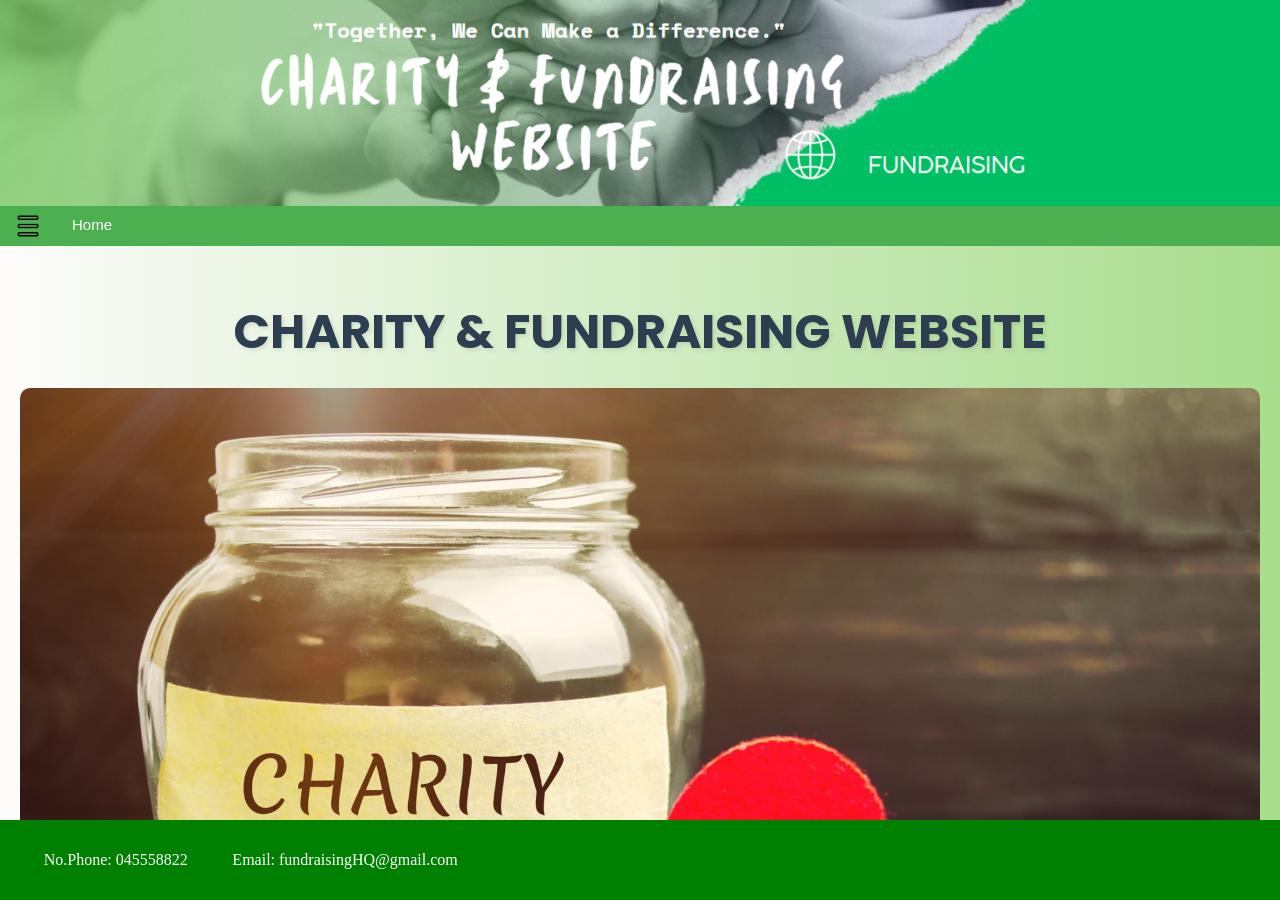
<file: index.html>
<!DOCTYPE html>
<html lang="en">
<head>
  <meta charset="UTF-8">
  <title>Index</title>
  <link rel="stylesheet" href="https://www.w3schools.com/w3css/4/w3.css">
  <style>
   
   html, body {
  height: 100%;
  margin: 0;
  padding: 0;
  display: flex;
  flex-direction: column;
}

body {
  font-family: Arial, sans-serif;
}

.header1 {
  padding: 0;
  margin: 0;
}

.header1 img {
  width: 100%; 
  display: block;
  margin: 0;   
  padding: 0;   
}

.w3-bar {
  flex-shrink: 0;
}

.main-content {
  flex: 1;
  display: flex;
  flex-direction: column;
}

#contentFrame {
  flex: 1;
  width: 100%;
  border: none;
}

#footerFrame {
  width: 100%;
  height: 80px ;
  border: none;
  flex-shrink: 0;
}

    .w3-bar {
      flex-shrink: 0;
    }

    .menu-icon {
      width: 24px;
      vertical-align: middle;
    }

    .w3-btn.section {
      margin-right: 10px;
    }

    
  </style>
</head>
<body>
  <!-- Header -->
  <div class="header1 w3-container">
    <img src="bannerFund.png" alt="Banner">
  </div>

  <!-- Navigation bar -->
  <div class="w3-bar w3-green">
    <a href="home.html" target="contentFrame" class="w3-btn w3-round section">Home</a>

    <div class="w3-dropdown-hover">
      <button class="w3-button">
        <img src="menu.png" class="menu-icon" alt="Menu Icon">
      </button>
      <div class="w3-dropdown-content w3-bar-block w3-card-4">
        <a href="AboutUs.html" target="contentFrame" class="w3-bar-item w3-button">About Us</a>
        <a href="campaign.html" target="contentFrame" class="w3-bar-item w3-button">Campaign</a>
        <a href="cover.html" target="contentFrame" class="w3-bar-item w3-button">Get Info</a>
        <a href="contactUs.html" target="contentFrame" class="w3-bar-item w3-button">Contact Us</a>
      </div>
    </div>
  </div>

  <!-- Content area that fills remaining space -->
  <div class="main-content">
    <iframe id="contentFrame" name="contentFrame" src="home.html" title="Content Area"></iframe>
  </div>

  <!-- Footer iframe always at bottom -->
  <iframe src="footer.html" name="footer" id="footerFrame"></iframe>
</body>
</html>
</file>
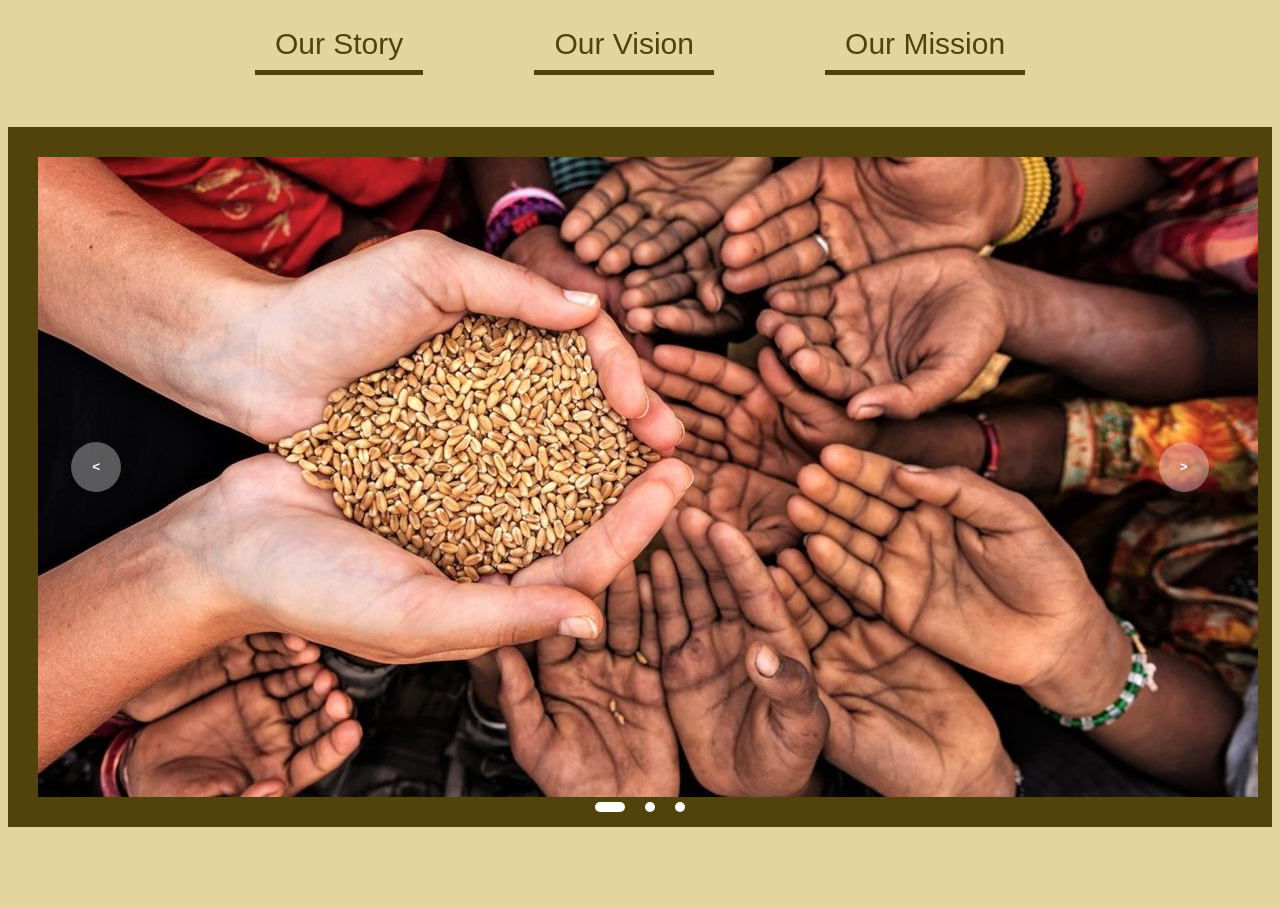
<file: AboutUs.html>
<!DOCTYPE html>
<html>
    <head>
        <title>Charity Webiste</title> <!--Title of Website-->
    </head>
    <style>
        * {box-sizing: border-box;}
body {font-family: Verdana, sans-serif;}
.mySlides {display: none;}
img {vertical-align: middle;}

.slideshow-container {
    width: 100%;
    display: flex;
    justify-content: center; /* Centers horizontally */
}

        /* change font size and color*/
.font a{
    font-size: 30px;
    color: #52420c;
    text-decoration: none; 
}
/* create border and change size */
img {
    border: 30px solid #52420c;
    width: 50%;
    display: block;
    margin-left: auto;
    margin-right: auto;
}
/* change font size */
h1 {
    font-size: 70px;
}
/* change font size */
.font-size {
    font-size: 30px;
}

/* make text bold */
p {
    font-weight: 600;
}

.menu {
    text-align: center;
    padding: 10px;
    font-size: 40px;
    font-family: Arial;
    color: #52420c;
  }

  .menu a {
    margin: 0 50px;
    padding: 10px 20px;
    text-decoration: none;
    border-bottom: 5px solid;
    color: #52420c;
  }

  .menu a:hover {
    background-color: whitesmoke;
    box-shadow: 0 15px 20px 0 rgba(0,0,0,0.24),0 17px 50px 0 rgba(0,0,0,0.19);
  }

  .slider{
    width: 1300px;
    max-width: 100%;
    height: 700px;
    position: relative;
    overflow: hidden;
}
.slider .list{
    position: absolute;
    width: max-content;
    height: 100%;
    left: 0;
    top: 0;
    display: flex;
    transition: 1s;
}
.slider .list img{
    width: 1300px;
    max-width: 100vw;
    height: 100%;
    object-fit: cover;
}
.slider .buttons{
    position: absolute;
    top: 45%;
    left: 5%;
    width: 90%;
    display: flex;
    justify-content: space-between;
}
.slider .buttons button{
    width: 50px;
    height: 50px;
    border-radius: 50%;
    background-color: #fff5;
    color: #fff;
    border: none;
    font-family: monospace;
    font-weight: bold;
}
.slider .dots{
    position: absolute;
    bottom: 5px;
    left: 0;
    color: #fff;
    width: 100%;
    margin: 0;
    padding: 0;
    display: flex;
    justify-content: center;
}
.slider .dots li{
    list-style: none;
    width: 10px;
    height: 10px;
    background-color: #fff;
    margin: 10px;
    border-radius: 20px;
    transition: 0.5s;
}
.slider .dots li.active{
    width: 30px;
}
@media only screen and (max-width: 300px){
    .slider{
        height: 400px;
    }
}

/* Fading animation */
.fade {
  animation-name: fade;
  animation-duration: 1.5s;
}

@keyframes fade {
  from {opacity: .4} 
  to {opacity: 1}
}


    </style>
    <body bgcolor="#e4d59f"><!--Change bgcolor-->
        
        <!--To create top navigation using style css-->
        <div class="menu">
            <a href="OurStory.html" style="font-size: 30px;">Our Story</a></th></button>
            <a href="OurVision.html" style="font-size: 30px;">Our Vision</a></th></button>
            <a href="Goals.html" style="font-size: 30px;">Our Mission</a></th></button> 
        </div>
        <br><br><br><!--Break Line-->
        <!--Insert images-->
        <div class="slideshow-container">
            <div class="slider">
            <div class="list">
                <div class="item fade">
                    <img src="charity1.jpeg" alt="">
                </div>
                <div class="item fade">
                    <img src="donate1.png" alt="">
                </div>
                <div class="item fade">
                    <img src="volunteer.jpg" alt="">
                </div>
            </div>
            <div class="buttons">
                <button id="prev"><</button>
                <button id="next">></button>
            </div>
            <ul class="dots">
                <li class="active"></li>
                <li></li>
                <li></li>
            </ul>
        </div></div>
        
    
        <br><br><br><br>

        <script src="SlideShow.js"></script>

    </body>

</html>
</file>
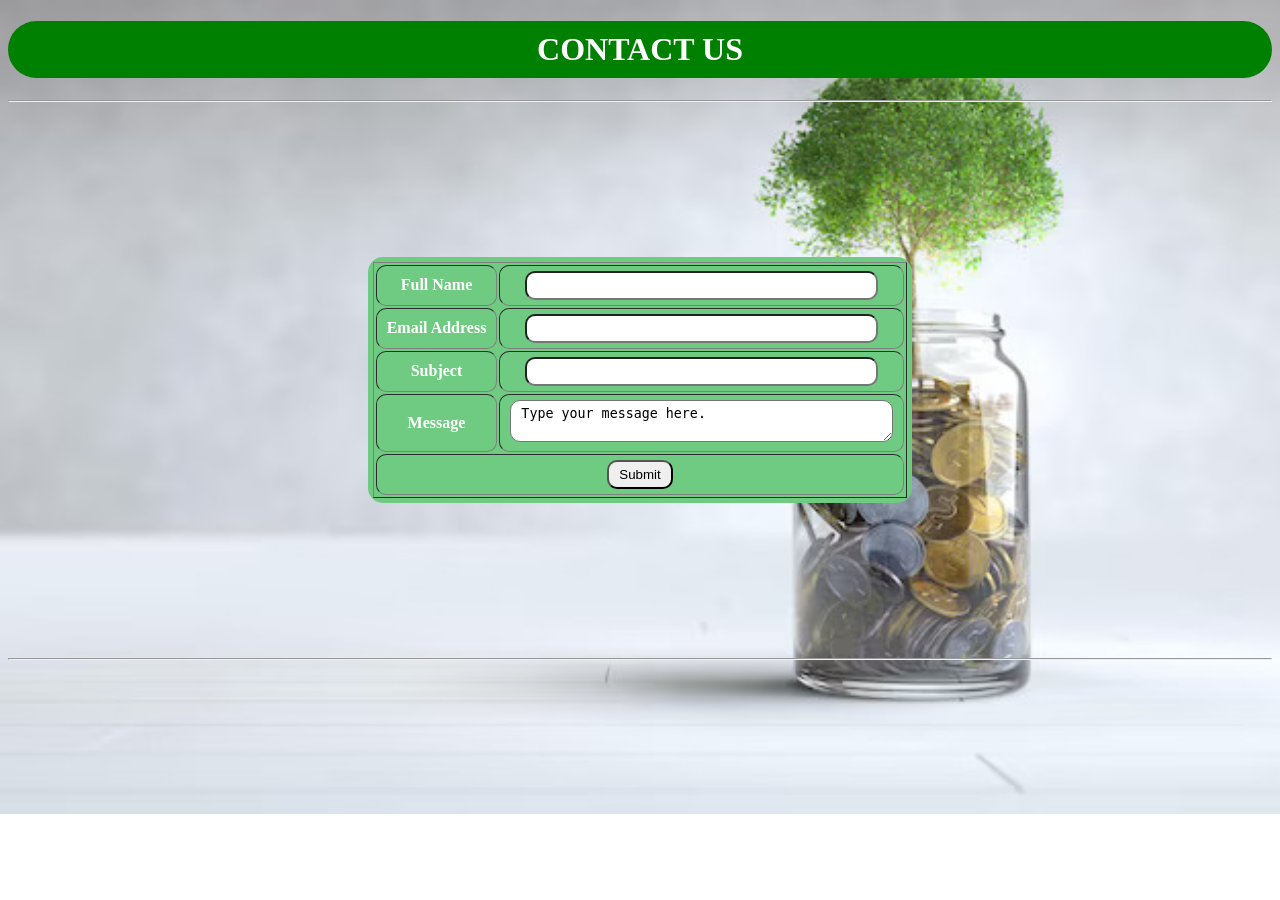
<file: contactUs.html>
<!DOCTYPE html>
<html lang="en">
<head>
    <meta charset="UTF-8">
    <meta name="viewport" content="width=device-width, initial-scale=1.0">
    <title>Contact Us</title>
    <style>
        body {
            background-image: url("fund.jpg");
            background-size: cover;
            background-repeat: no-repeat;
            text-align: center;
            color: white;
        }

        div h1 {
            background-color: green;
            padding: 10px 10px;
            border-radius: 30px;
        }

        .table1 {
            display: flex;
            justify-content: center;
            align-items: center;
            height: 60vh;
        }

        .table-container {
            background-color: #6fcb81;
            padding: 5px 5px;
            border-radius: 15px;
        }

        td, th, input, textarea {
            padding: 5px 10px;
            border-radius: 10px;
        }

        #response {
            display: none;
            margin-top: 20px;
            padding: 10px;
            background-color: #4CAF50;
            color: white;
            border-radius: 10px;
        }
    </style>
    <script src="validContact.js" language="javascript"></script> <!-- External JS File -->
</head>
<body>

<div>
    <h1 style="font-family: verdana;">CONTACT US</h1>
</div>
<hr>
<div class="table1">
    <div class="table-container">
        <form name="myForm" id="contactForm" onsubmit="return validate();">
            <table style="font-family: verdana;" border="1">
                <tr>
                    <th>Full Name</th>
                    <td><input name="name" type="text" size="40" required></td>
                </tr>
                <tr>
                    <th>Email Address</th>
                    <td><input name="Email" type="text" size="40" required></td>
                </tr>
                <tr>
                    <th>Subject</th>
                    <td><input name="subject" type="text" size="40" required></td>
                </tr>
                <tr>
                    <th>Message</th>
                    <td><textarea name="message" cols="43" required>Type your message here.</textarea></td>
                </tr>
                <tr>
                    <td colspan="2"><input type="submit" value="Submit"></td>
                </tr>
            </table>
        </form>
    </div>

    <!-- Hidden Response Message -->
    <div id="response" style="font-family: verdana;">
        <h2>Thank you for contacting us!</h2>
        <p>We will get back to you shortly.</p>
    </div>
</div>
<hr>

</body>
</html>
</file>
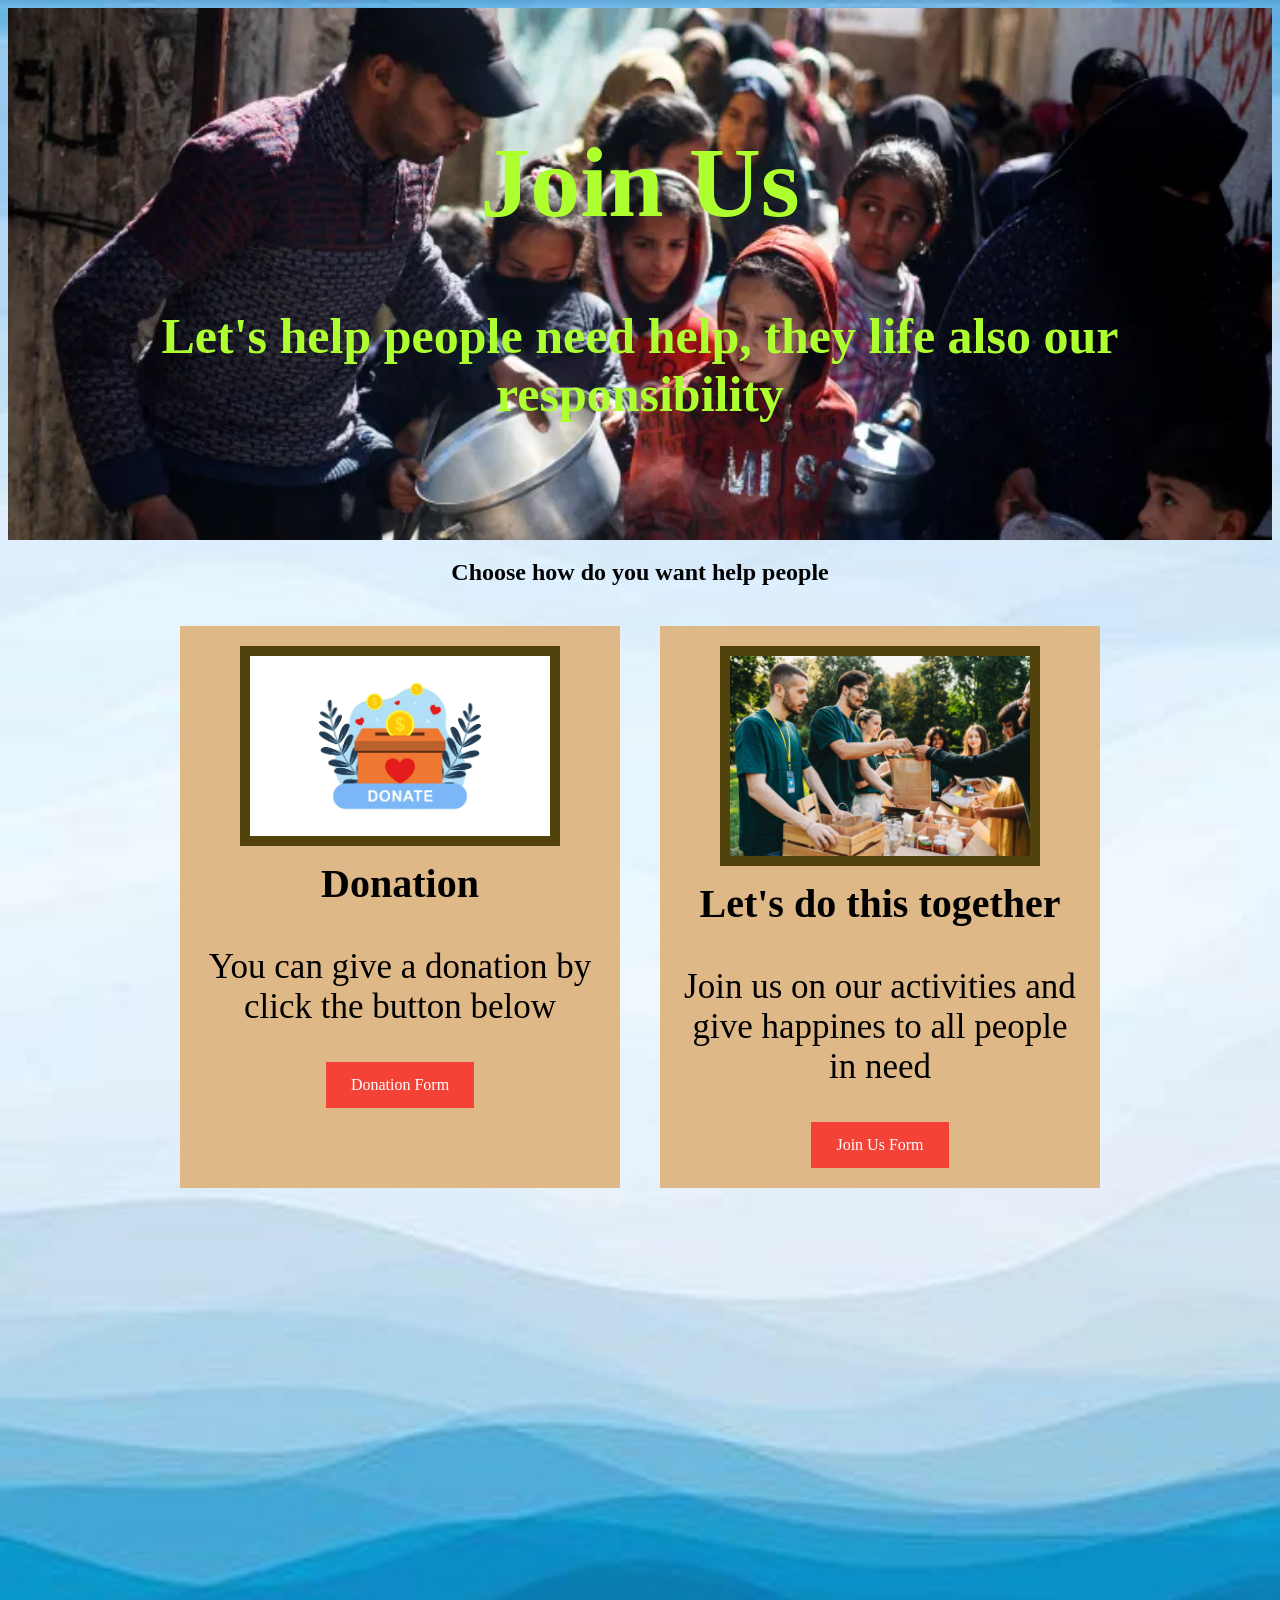
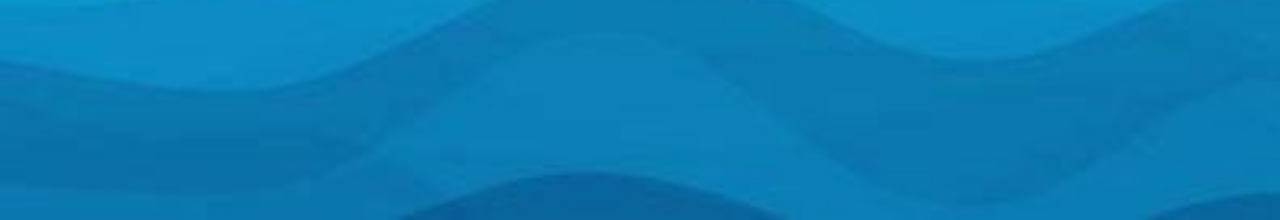
<file: cover.html>
<!DOCTYPE html>
<html lang="en">
    <head>
        <title>Join Us        </title>
        <meta charset="UTF-8">
        <meta name="Viewport" content="width=device=width, initial-scale=1">
        <style>
           
            body{
                background-image: url("background1.jpg");
                background-repeat: no-repeat;
                background-size: cover;


            }
            .header{
                padding: 50px;
                text-align: center;
                background-image: url("gambar_1.webp");
                background-repeat: no-repeat;
                background-size: cover;
                color: greenyellow;
                font-size: 50px;
            }
            
            .box {
                text-align: center;
                padding: 20px;
            }

            .box img {
                width: 90%;
                max-width: 300px;
                border: 10px solid #52420c;
            }

            .box p {
                font-size: 16px;
                margin-top: 10px;
            }

            .grid {
                display: flex;
                flex-wrap: wrap;
                justify-content: center;
            }

            .grid .box {
                width: 100%;
                max-width: 400px;
                margin: 20px;
            }

            .back {
                text-align: center;
                margin: 30px;
            }

            .back a {
                text-decoration: underline;
                color: blue;
            }

            a:link, a:visited {
                background-color: #f44336;
                color: white;
                padding: 14px 25px;
                text-align: center;
                text-decoration: none;
                display: inline-block;
            }

            @media screen and (max-width: 650px) {
                .column {
                width: 100%;
                display: block;
                }
            }

            .content{
                padding: 30;
            }
        </style>

    </head>
    <body >


        <div class="header">
            <h1>Join Us</h1>
            <h4 >Let's help people need help, they life also our responsibility</h4>
        </div>

        <div class="content">
            <h2 style="text-align: center;">Choose how do you want help people</h2>
            <div class="grid">
                <div class="box" style="background-color: burlywood;">
                    <img src="donation-logo.webp">
                    <p style="font-size: 40px; font-weight: bold ">Donation</p>
                    <p style="font-size: 35px;">You can give a donation by click the button below</p>
                    <a href="#" onclick="window.open('Donation.html', '_blank'); return false;">Donation Form</a>
                </div>

                <div class="box" style="background-color: burlywood;">
                    <img src="istockphoto-1498170916-612x612.jpg">
                    <p style="font-size: 40px; font-weight: bold ;">Let's do this together</p>
                    <p style="font-size: 35px;">Join us on our activities and give happines to all people in need</p>
                    <a href="#" onclick="window.open('join_us.html', '_blank'); return false;">Join Us Form</a>
                </div>
            </div>
        </div>
        <iframe id="contentFrame" name="contentFrame" src="" style="width:100%; height:600px; border:none;"></iframe>
    </body>
</html>
</file>
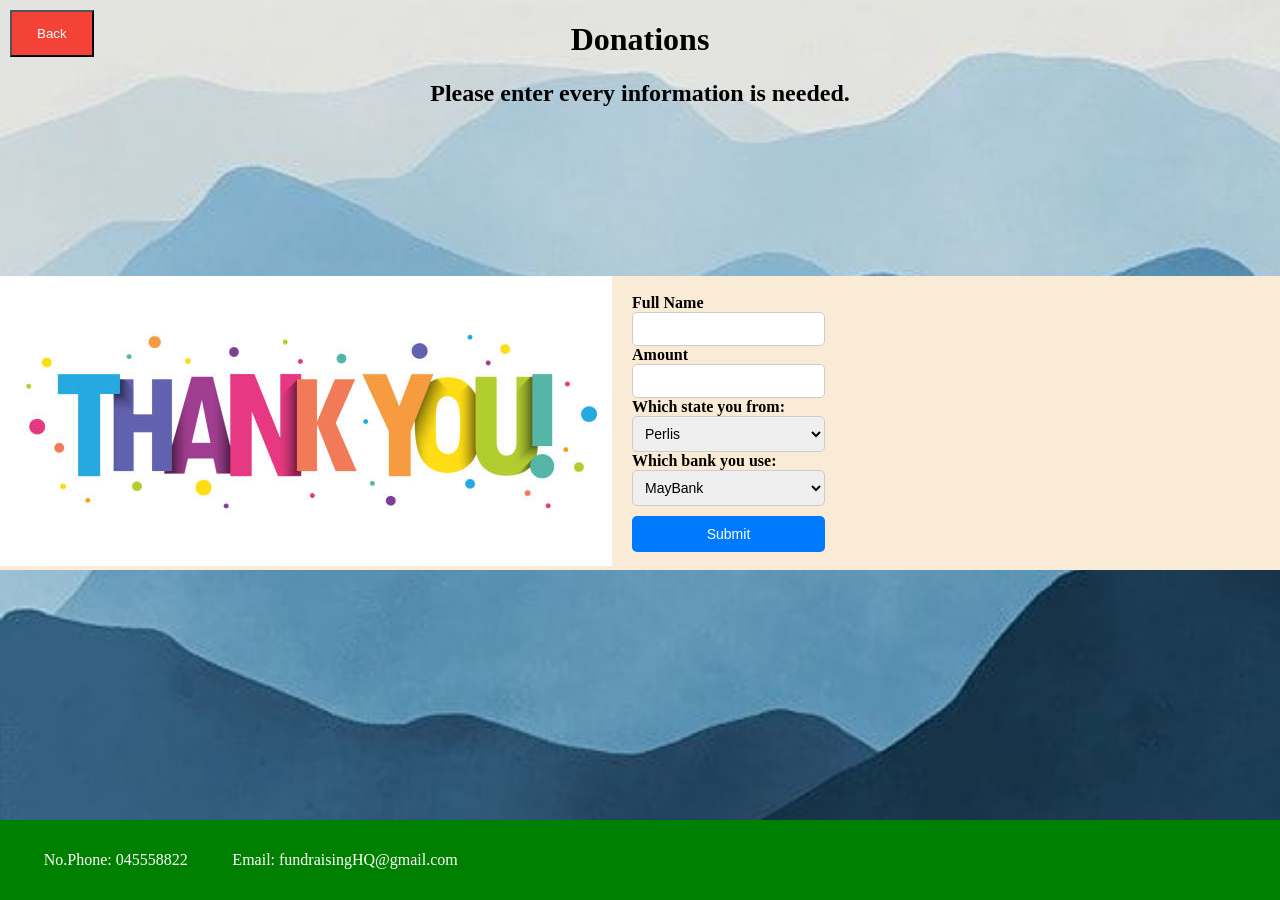
<file: Donation.html>
<!DOCTYPE html>
<html>
    <head>
        <script type="text/javascript" src="donation.js"></script>
        <style>
            html, body {
            height: 100%;
            margin: 0;
            display: flex;
            flex-direction: column;
            }
            body{
                background-image: url("background2.jpg");
                background-repeat: no-repeat;
                background-size: cover;
                justify-content: space-between;
            }
            .container{
                background-color: antiquewhite;
                padding: 10px;
                border-radius: 5px;
                width: 80%;
                margin: 20px auto;
            }

            .form-container {
                display: flex;
                flex-direction: column;
                width: 100%;
                margin-bottom: 100px;
            }

            .form-container label {
                font-weight: bold;
                margin-top: 10px;
            }

            .form-container input,
            .form-container select {
                padding: 8px;
                font-size: 14px;
                width: 100%;
                border: 1px solid #ccc;
                border-radius: 5px;
            }

            .form-container input[type="submit"] {
                background-color: #007bff;
                color: white;
                cursor: pointer;
                border: none;
                padding: 10px;
                margin-top: 10px;
            }

            .form-container input[type="submit"]:hover {
                background-color: #0056b3;
            }

            .row {
                display: flex;
                align-items: center;
                gap: 20px;
            }

            a:link, a:visited {
                background-color: #f44336;
                color: white;
                padding: 14px 25px;
                text-align: center;
                text-decoration: none;
                display: inline-block;
                position: absolute;
                left: 10px;
                top: 10px;
            }
            .back-button {
            background-color: #f44336;
            color: white;
            padding: 14px 25px;
            text-align: center;
            text-decoration: none;
            display: inline-block;
            position: absolute;
            left: 10px;
            top: 10px;
            cursor: pointer;
        }
        #footerFrame {
            width: 100%;
            height: 80px;
            border: none;
                }
        </style>
    </head>
    <body>
        <div style="text-align: center;">
            <h1>Donations</h1>
            <h2>Please enter every information is needed.</h2>
        </div>

        <div class="form-container" style="background-color: antiquewhite;">
           <div class="row">
            <div>
                <img src="istockphoto-1391352876-612x612.jpg">
            </div>
            <div class="column">
                <label for="fname" onsubmit="return validateForm()">Full Name</label></br>
                <input style="width: auto;" type="text" id="fname" name="Full Name"></br>
                <label for="Amount">Amount</label></br>
                <input style="width:auto;" type="text" id="Amount" name="Amount"></br>
                <label for="State">Which state you from:</label></br>
                <select id="State" name="Which state you from:">
                    <option value="Perlis">Perlis</option>
                    <option value="Pulau Pinang">Pulau Pinang</option>
                    <option value="Pahang">Pahang</option>
                    <option value="Perak">Perak</option>
                    <option value="Kedah">Kedah</option>
                    <option value="Kelantan">Kelantan</option>
                    <option value="Negeri Sembilan">Negeri Sembilan</option>
                    <option value="Terengganu">Terengganu</option>
                    <option value="Johor">Johor</option>
                    <option value="Selangor">Selangor</option>
                    <option value="Melaka">Melaka</option>
                    <option value="Sabah">Sabah</option>
                    <option value="Sarawak">Sarawak</option>
                    <option value="Kuala Lumpur">Kuala Lumpur</option>
                </select></br>
                <label for="Bank">Which bank you use:</label></br>
                <select id="Bank" name="Which bank you use:">
                    <option value="MayBank">MayBank</option>
                    <option value="Bank Islam">Bank Islam</option>
                    <option value="Affin Bank Berhad">Affin Bank</option>
                    <option value="CIMB">CIMB</option>
                </select>
                <input type="submit" value="Submit">
                <button class="back-button" onclick="window.close();">Back</button>
            </div>
           </div> 
        </div>
        <iframe src="footer.html" name="footer" id="footerFrame"></iframe>
    </body>
</html>
</file>
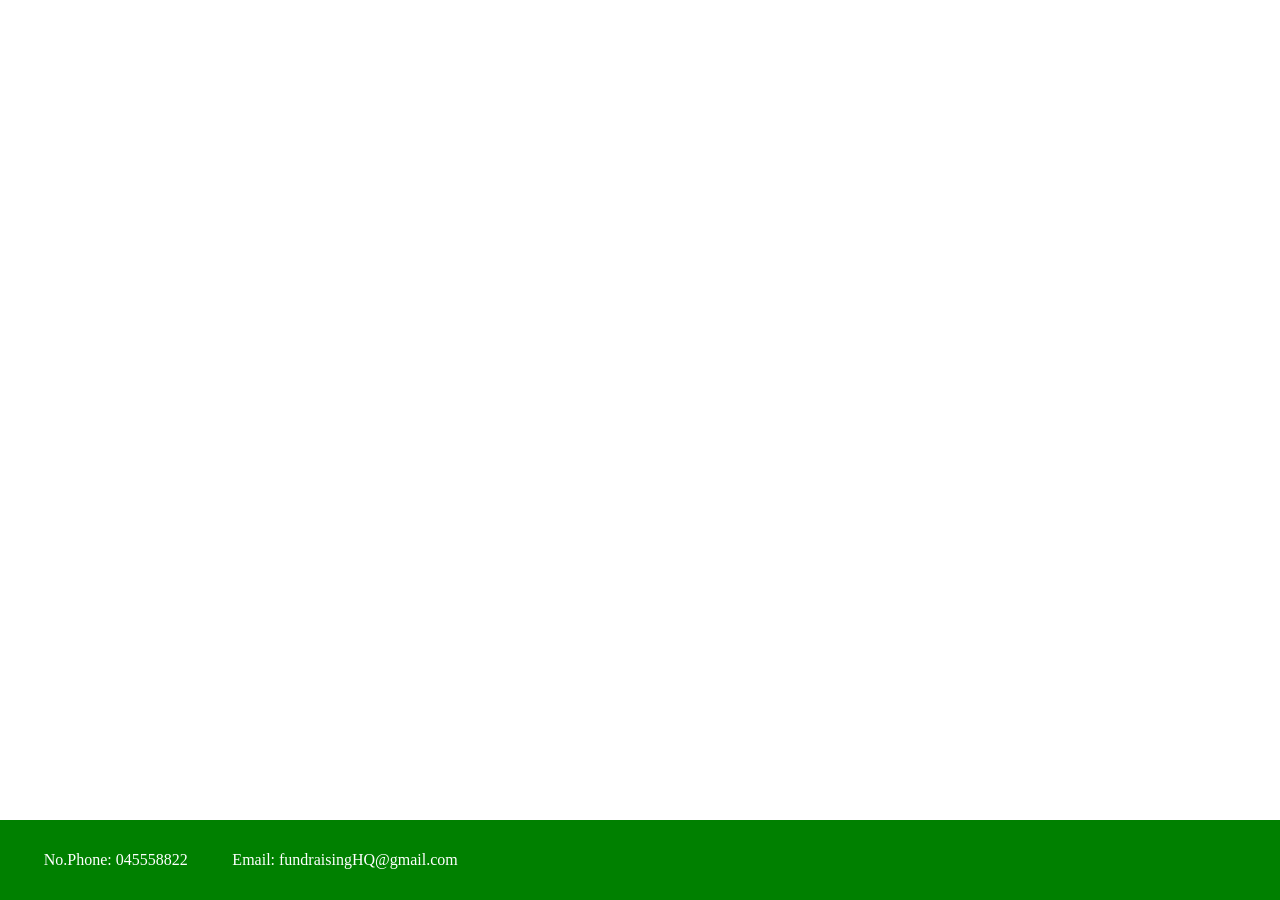
<file: footer.html>
<!DOCTYPE html>
<html>
    <head>
        <style>
            .footer{
            position: fixed;
            bottom: 0 ;
            left: 0 ;
            width: 100%;
            background-color:green;
            color: white;
            text-align: center;
            padding: 28px 0;
			font-family:verdana;
	        }
.footer td{
		text-align:center;
		width:50%;
		}
        </style>
    </head>
<body>
    <div class="footer">
        <table>
            <tr>
                <td>No.Phone: 045558822</td>
                <td>Email: fundraisingHQ@gmail.com</td>
            </tr>
        </table>
        </div>
</body>
</html>
</file>
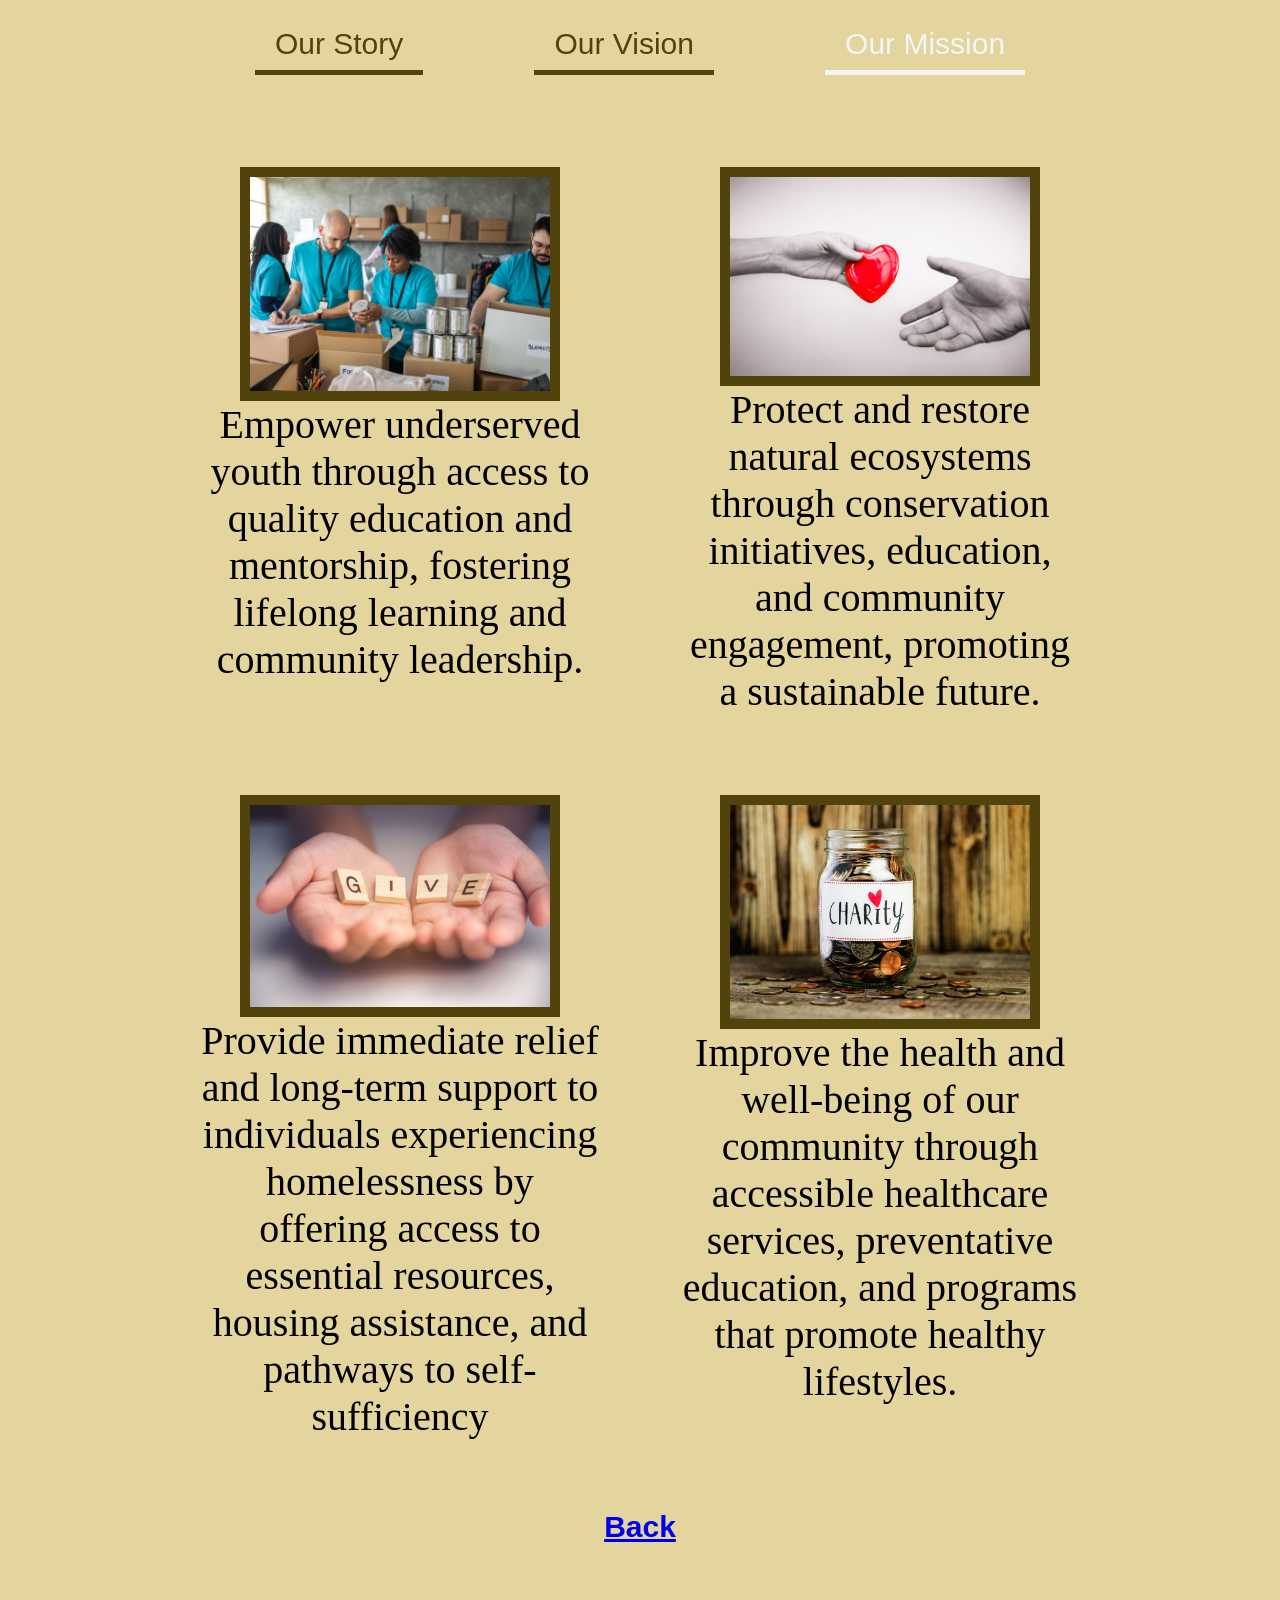
<file: Goals.html>
<!DOCTYPE html>
<html>
    <head>
        <title>Charity Webiste</title><!--Title of Website-->
    </head>
    <style>
        
.font a {
    font-size: 30px;
    color: #52420c;
    text-decoration: none; 
}
/* create border and change size */
img {
    border: 30px solid #52420c;
    width: 50%;
    display: block;
    margin-left: auto;
    margin-right: auto;
}
/* change font size */
h1 {
    font-size: 70px;
}
/* change font size */
.font-size {
    font-size: 30px;
}

/* make text bold */
p {
    font-weight: 600;
    font-family: sans-serif;
}

th {
    font-family: sans-serif;
}

.menu {
    text-align: center;
    padding: 10px;
    font-size: 40px;
    font-family: Arial;
    color: #52420c;
  }

.menu a {
    margin: 0 50px;
    padding: 10px 20px;
    text-decoration: none;
    border-bottom: 5px solid;
    color: #52420c;
  }

.menu a:hover {
    background-color: white;
    color: #52420c !important;
    border-bottom: 5px solid #52420c !important;
    box-shadow: 0 15px 20px 0 rgba(0,0,0,0.24),0 17px 50px 0 rgba(0,0,0,0.19);
}

.menu a.active {
    color: whitesmoke;
    border-bottom: 5px solid whitesmoke;
    font-size: 60px;
}

.box {
      text-align: center;
      padding: 20px;
    }

.box img {
    width: 90%;
    max-width: 300px;
    border: 10px solid #52420c;
}

.box p {
    font-size: 16px;
    margin-top: 10px;
}

.grid {
    display: flex;
    flex-wrap: wrap;
    justify-content: center;
}

.grid .box {
    width: 100%;
    max-width: 400px;
    margin: 20px;
}

.back {
    text-align: center;
    margin: 30px;
}

.back a {
    text-decoration: underline;
    color: blue;
}

    </style>
    <body bgcolor="#e4d59f"><!--Change bgcolor-->
        <!--To create top navigation using style css-->
        <div class="menu">
            <a href="OurStory.html" style="font-size: 30px;">Our Story</a></th>
            <a href="OurVision.html" style="font-size: 30px;">Our Vision</a></th>
            <a class="active" href="Goals.html" style="font-size: 30px;">Our Mission</a></th> 
        </div>
        <br><br><br><!--Break Line-->
        <!--Creating Table to divided into 4 columns,2 rows-->
        <div class="grid">
            <div class="box">
                <img src="team2.png">
                <a style="font-size: 40px;">Empower underserved youth through access to quality education and mentorship, fostering lifelong learning and community leadership. </a>
            </div>
            <div class="box">
                <img src="heart.jpeg">
                <a style="font-size: 40px;">Protect and restore natural ecosystems through conservation initiatives, education, and community engagement, promoting a sustainable future.</a>
            </div>
            <div class="box">
                <img src="give.jpg">
                <a style="font-size: 40px;">Provide immediate relief and long-term support to individuals experiencing homelessness by offering access to essential resources, 
                    housing assistance, and pathways to self-sufficiency</a>
            </div>        
            <div class="box">
                <img src="charity3.jpg">
                <a style="font-size: 40px;">Improve the health and well-being of our community through accessible healthcare services, preventative education, 
                    and programs that promote healthy lifestyles.</a>
            </div>
            
        </div>
        <!--text to show button for back to about us mainpage-->
        <p align="center" class="font-size"><a href="AboutUs.html">Back</a></p>
        <br><br><br><br>
    </body>
</html>
</file>
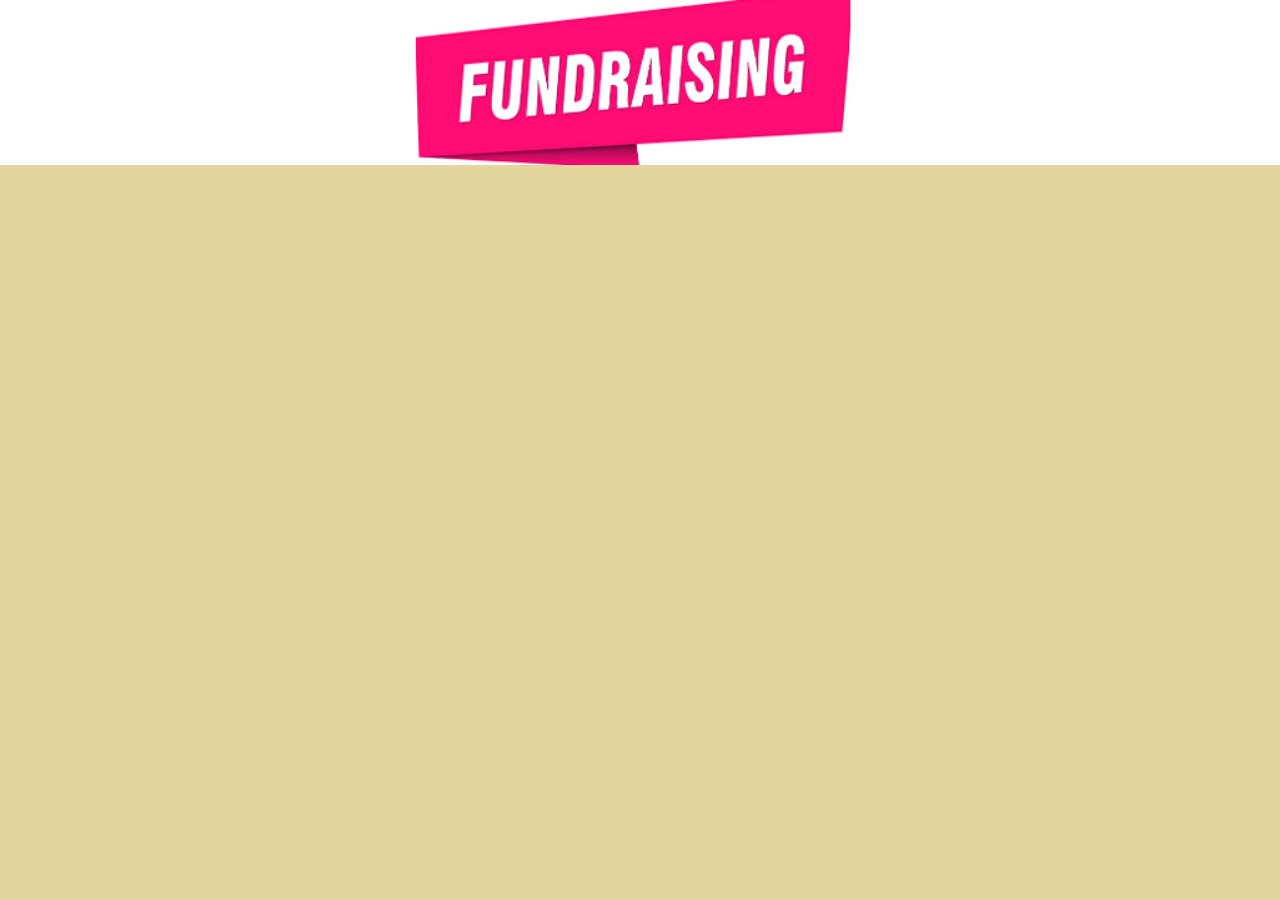
<file: header.html>
<!DOCTYPE html>
<html>
<head>
    <link rel="stylesheet" href="style.css">
    <link rel="stylesheet" href="W3.css">
    <link rel="stylesheet" href="https://www.w3schools.com/w3css/5/w3.css">
    

</head>
<body class="center">

  <div class="header1 w3-container">
    <img src="banner2.png" style="text-align: center;">
  </div>

  

</body>
</html>
</file>
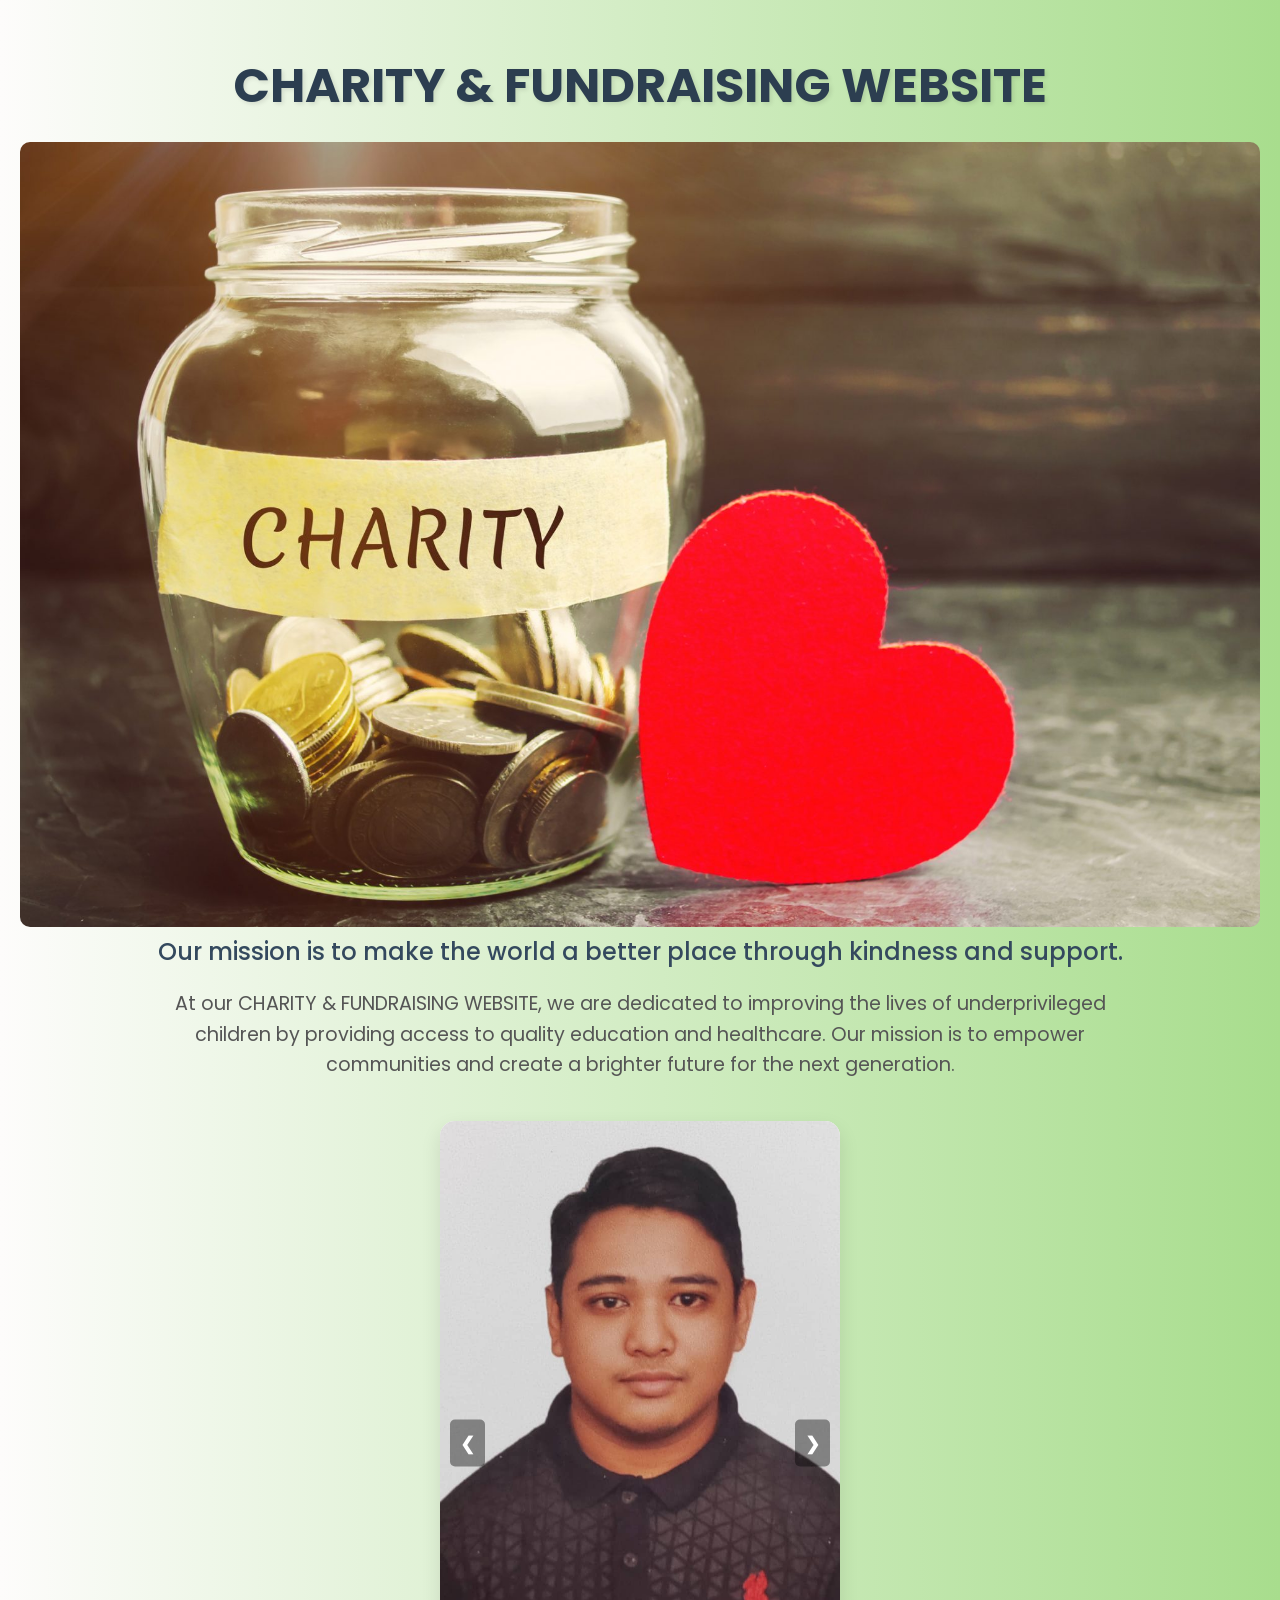
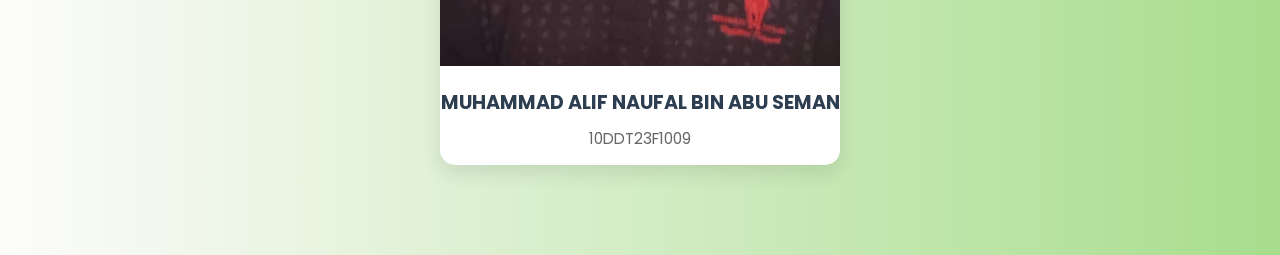
<file: home.html>
<!DOCTYPE html>
<html lang="en">
<head>
    <meta charset="UTF-8">
    <title>Charity</title>
    <link href="https://fonts.googleapis.com/css2?family=Poppins:wght@400;600&display=swap" rel="stylesheet">
    <style>
        * {
            margin: 0;
            padding: 0;
            box-sizing: border-box;
        }

        body {
            background: linear-gradient(to right, #fdfcfb, #a8dd8d);
            font-family: 'Poppins', sans-serif;
            color: #333;
            text-align: center;
            padding: 50px 20px;
        }

        h1 {
            font-size: 3em;
            margin-bottom: 20px;
            color: #2c3e50;
            text-shadow: 2px 2px 4px rgba(0, 0, 0, 0.1);
        }

        h2 {
            font-size: 1.5em;
            margin-bottom: 20px;
            font-weight: 500;
            color: #34495e;
        }

        h3 {
            font-size: 1.2em;
            font-weight: normal;
            margin-bottom: 30px;
            color: #555;
            padding: 0 10%;
            line-height: 1.6;
        }

        .slideshow-container {
            position: relative;
            max-width: 400px;
            margin: 40px auto;
        }

        .slide {
            display: none;
            background-color: #fff;
            border-radius: 15px;
            box-shadow: 0 8px 20px rgba(0, 0, 0, 0.1);
            overflow: hidden;
            padding-bottom: 15px;
        }

        .slide img {
            width: 100%;
            height: auto;
        }

        .slide h4 {
            margin: 15px 0 10px;
            font-size: 1.2em;
            color: #2c3e50;
        }

        .slide p {
            padding: 0 15px;
            font-size: 0.95em;
            color: #666;
        }

        .prev, .next {
            cursor: pointer;
            position: absolute;
            top: 50%;
            transform: translateY(-50%);
            width: auto;
            padding: 10px;
            color: white;
            font-weight: bold;
            font-size: 18px;
            background-color: rgba(0,0,0,0.4);
            border-radius: 5px;
            user-select: none;
        }

        .prev { left: 10px; }
        .next { right: 10px; }

        .prev:hover, .next:hover {
            background-color: rgba(0,0,0,0.6);
        }
        .responsive-img {
            max-width: 100%;
            height: auto;
            border-radius: 10px;
        }

       
        /* Responsive design for mobile devices */
        @media screen and (max-width: 768px) {
            h1 {
                font-size: 2em;
            }

            h2 {
                font-size: 1.2em;
            }

            h3 {
                font-size: 1em;
                padding: 0 5%;
            }

            body {
                padding: 30px 10px;
            }

            .slideshow-container {
                max-width: 80%;
            }
            .responsive-img {
                max-width: 70%; 
            }
        }
    </style>
</head>
<body>
    <h1>CHARITY & FUNDRAISING WEBSITE</h1>
    <p><img src="marquee1.jpg" class="responsive-img"></p>
    <h2>Our mission is to make the world a better place through kindness and support.</h2>
    <h3>At our CHARITY & FUNDRAISING WEBSITE, we are dedicated to improving the lives of underprivileged children by providing access to quality education and healthcare. Our mission is to empower communities and create a brighter future for the next generation.</h3>

    <div class="slideshow-container">
        <div class="slide">
            <img src="Afifi.jpg" alt="Education for All">
            <h4>MUHAMMAD AFIFI AFDHAL BIN AZHAR</h4>
            <p>10DDT23F1005</p>
        </div>

        <div class="slide">
            <img src="Naufal.jpg" alt="Healthcare Support">
            <h4>MUHAMMAD ALIF NAUFAL BIN ABU SEMAN</h4>
            <p>10DDT23F1009</p>
        </div>

        <div class="slide">
            <img src="Uzair.jpg" alt="Food Distribution">
            <h4>MUHAMMAD UZAIR FAIZ BIN MUHAMMAD NAZIR</h4>
            <p>10DDT23F1033</p>
        </div>

        <div class="slide">
            <img src="10DDT23F1014.jpg" alt="Community Building">
            <h4>MOHAMAD AMIR ASYRAF BIN RAMLI</h4>
            <p>10DDT23F1014</p>
        </div>

        <!-- Navigation buttons -->
        <a class="prev" onclick="changeSlide(-1)">❮</a>
        <a class="next" onclick="changeSlide(1)">❯</a>
    </div>

    <script>
        let slideIndex = 0;
        const slides = document.getElementsByClassName("slide");

        function showSlide(index) {
            for (let i = 0; i < slides.length; i++) {
                slides[i].style.display = "none";
            }
            slides[index].style.display = "block";
        }

        function changeSlide(n) {
            slideIndex = (slideIndex + n + slides.length) % slides.length;
            showSlide(slideIndex);
        }

        function autoSlide() {
            changeSlide(1);
            setTimeout(autoSlide, 5000); // change every 5 seconds
        }

        showSlide(slideIndex); // initial display
        autoSlide(); // start auto sliding
    </script>
</body>
</html>
</file>
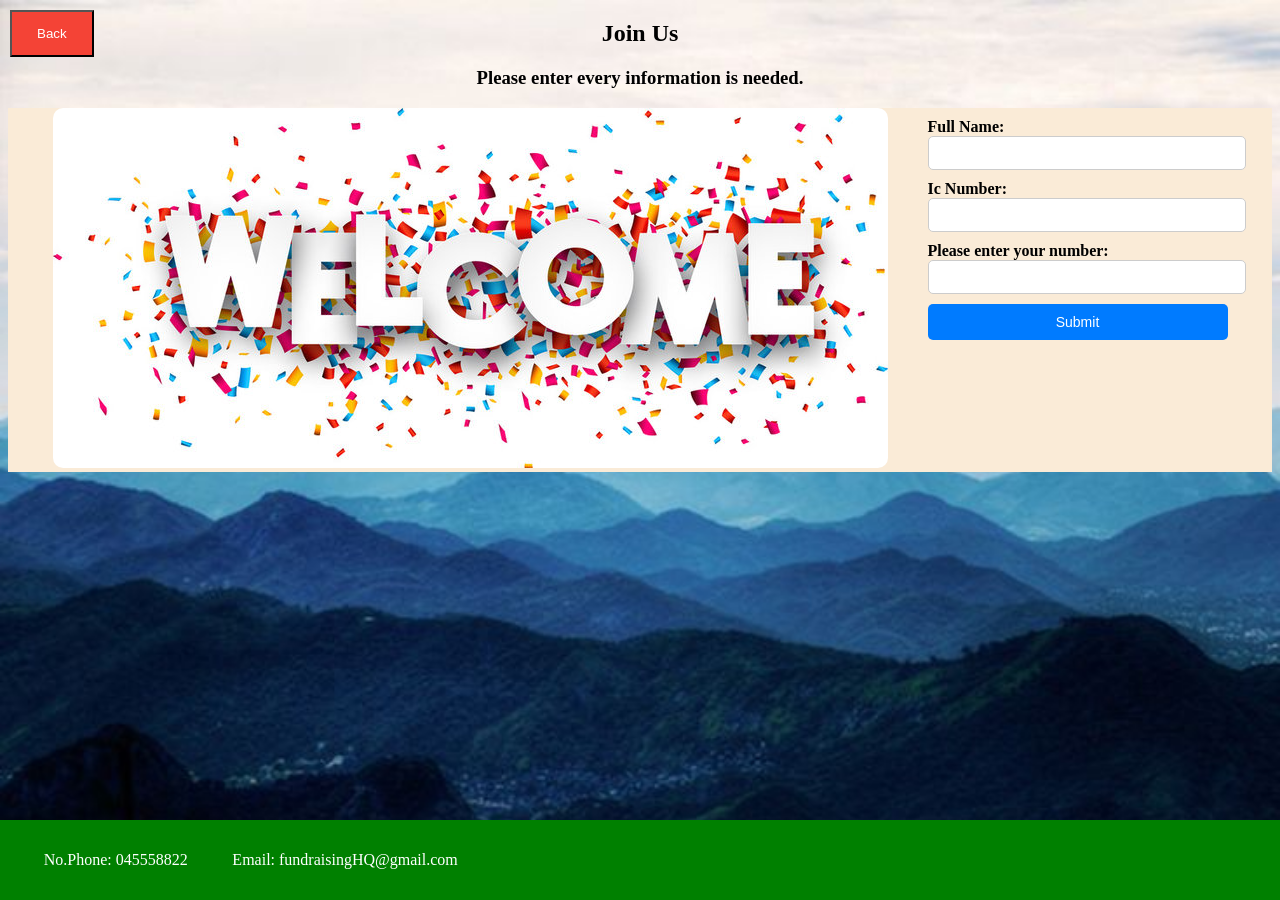
<file: join_us.html>
<!DOCTYPE html>
<html>
    <head>
        <script src="join_us.js"></script>
        <style>
            body{
                background-image: url("background3.jpg");
                background-repeat: no-repeat;
                background-size: cover;
            }

            .container{
                background-color: antiquewhite;
                padding: 10px;
                border-radius: 5px;
                width: 80%;
                margin: 20px auto;
            }

            .form-container {
                display: flex;
                flex-direction: column;
                width: 100%;
                margin-bottom: 100px;
            }

            .form-container label {
                font-weight: bold;
                margin-top: 10px;
            }

            .form-container input,
            .form-container select {
                padding: 8px;
                font-size: 14px;
                width: 100%;
                border: 1px solid #ccc;
                border-radius: 5px;
            }

            .form-container input[type="submit"] {
                background-color: #007bff;
                color: white;
                cursor: pointer;
                border: none;
                padding: 10px;
                margin-top: 10px;
            }

            .form-container input[type="submit"]:hover {
                background-color: #0056b3;
            }
            a:link, a:visited {
                background-color: #f44336;
                color: white;
                padding: 14px 25px;
                text-align: center;
                text-decoration: none;
                display: inline-block;
                position: absolute;
                left: 10px;
                top: 10px;
            }
            .back-button {
            background-color: #f44336;
            color: white;
            padding: 14px 25px;
            text-align: center;
            text-decoration: none;
            display: inline-block;
            position: absolute;
            left: 10px;
            top: 10px;
            cursor: pointer;
        }
        #footerFrame {
            width: 100%;
            height: 80px;
            border: none;
            position: fixed;
            bottom: 0;
            left: 0;
            z-index: 1000;
        }

        .row {
            display: flex;
            justify-content: center;
            align-items: flex-start;
            gap: 40px;
        }

        .column {
            display: flex;
            flex-direction: column;
            justify-content: flex-start;
            width: 300px;
        }

        @media (max-width: 768px) {
            .row {
                flex-direction: column;
                align-items: center;
            }

            .column {
                width: 100%;
            }
        }
        </style>
    </head>
    <body>
        <div style="text-align: center;">
            <h2>Join Us</h2>
            <h3>Please enter every information is needed.</h3>
        </div>

        <div class="form-container" style="background-color: antiquewhite;">
           <div class="row">
            <div>
                <img src="welcome.jpg" alt="Welcome Image" style="max-width: 100%; border-radius: 10px;">
            </div>
            <div class="column">
                    <label for="fname">Full Name:</label>
                    <input type="text" id="fname" name="Full Name">

                    <label for="Ic">Ic Number:</label>
                    <input type="text" id="Ic" name="Ic Number:">

                    <label for="Contact">Please enter your number:</label>
                    <input type="text" id="Contact" name="Please enter your number:">
                       
                    <input type="submit" value="Submit">
                    <button class="back-button" onclick="window.close();">Back</button>
            </div>
           </div> 
        </div>
        <iframe src="footer.html" name="footer" id="footerFrame"></iframe>
    </body>
</html>
</file>
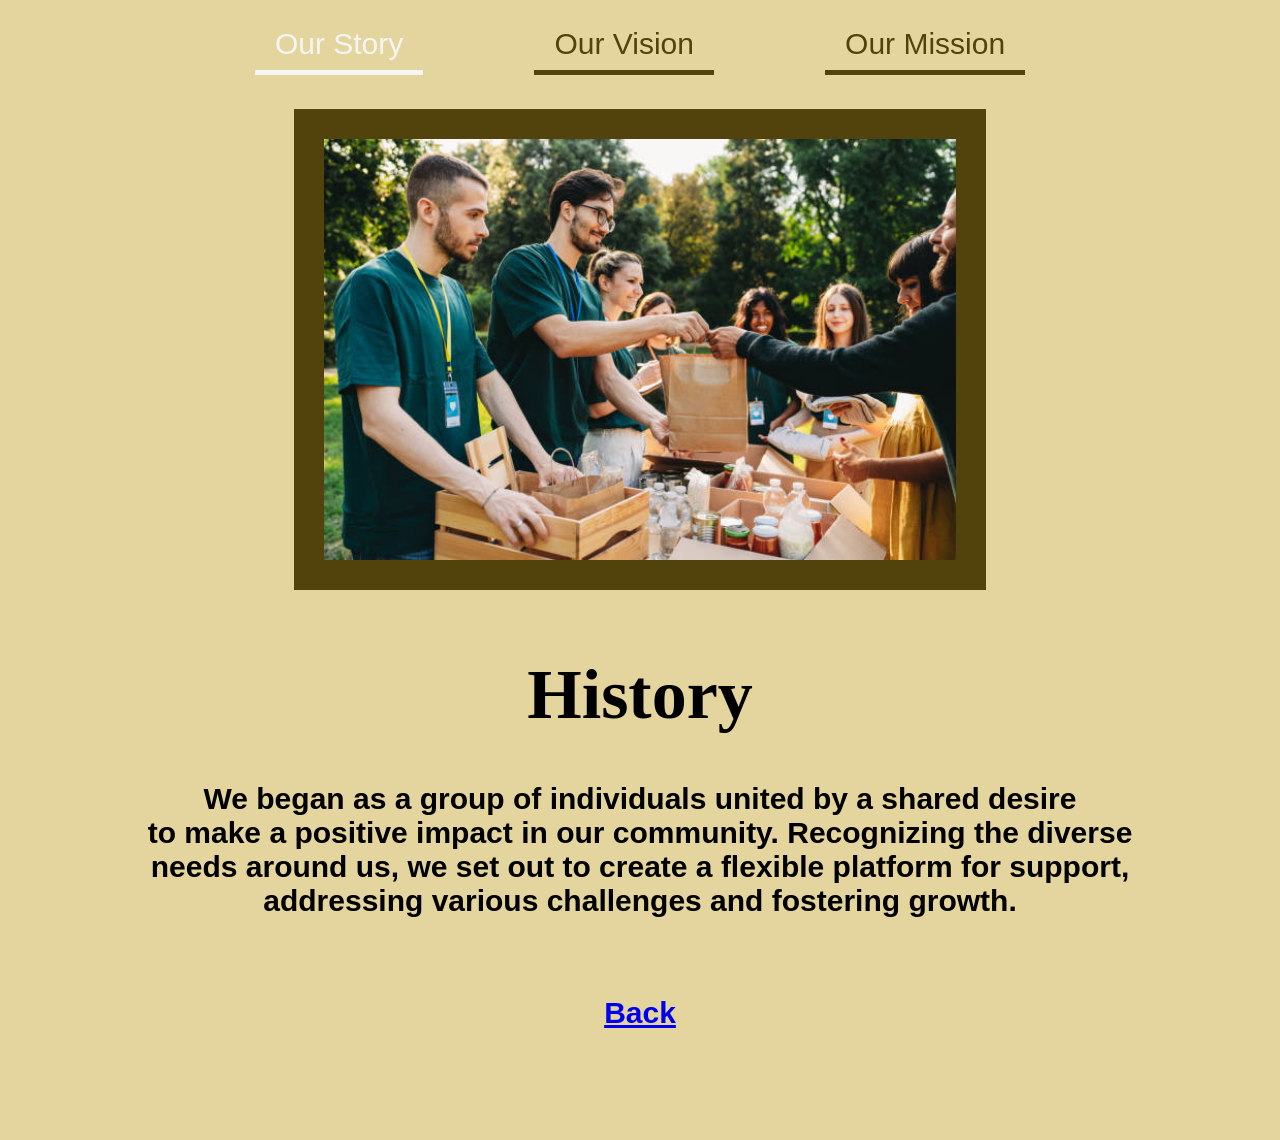
<file: OurStory.html>
<!DOCTYPE html>
<html>
    <head>
        <title id="top" >Charity Webiste</title><!--Title of Website-->
    </head>
    <style>
        /* change font size and color*/
.font a{
    font-size: 30px;
    color: #52420c;
    text-decoration: none; 
}
/* create border and change size */
img {
    border: 30px solid #52420c;
    width: 50%;
    display: block;
    margin-left: auto;
    margin-right: auto;
}
/* change font size */
h1 {
    font-size: 70px;
}
/* change font size */
.font-size {
    font-size: 30px;
}

/* make text bold */
p {
    font-weight: 600;
    font-family: sans-serif;
}

.menu {
    text-align: center;
    padding: 10px;
    font-size: 40px;
    font-family: Arial;
    color: #52420c;
  }

.menu a {
    margin: 0 50px;
    padding: 10px 20px;
    text-decoration: none;
    border-bottom: 5px solid;
    color: #52420c;
  }

.menu a:hover {
    background-color: white;
    color: #52420c !important;
    border-bottom: 5px solid #52420c !important;
    box-shadow: 0 15px 20px 0 rgba(0,0,0,0.24),0 17px 50px 0 rgba(0,0,0,0.19);
}

.menu a.active {
    color: whitesmoke;
    border-bottom: 5px solid whitesmoke;
    font-size: 60px;
}
    </style>
    <body bgcolor="#e4d59f"><!--Change bgcolor-->
            <!--To create top navigation using style css-->
            <div class="menu">
                <a class="active" href="OurStory.html" style="font-size: 30px;">Our Story</a></th>
                <a href="OurVision.html" style="font-size: 30px;">Our Vision</a></th>
                <a href="Goals.html" style="font-size: 30px;">Our Mission</a></th> 
            </div>
        <br><br><!--Break Line-->
        <!--Insert images-->
        <img src="charity.jpg" alt="charity"><br>
        <!--insert text and make it center-->
        <h1 align="center">History</h1>
        <!--insert text and make it center-->
        <p align="center" class="font-size">
            We began as a group of individuals united by a shared desire <br>to make a positive impact in our community.
            Recognizing the diverse <br>needs around us, we set out to create a flexible platform for support,<br>
            addressing various challenges and fostering growth.
        </p>

        <br><!--Break Line-->
        <!--text to show button for back to about us mainpage-->
        <p align="center" class="font-size"><a href="AboutUs.html">Back</a></p>
        <br><br><br><br>
    </body>
</html>
</file>
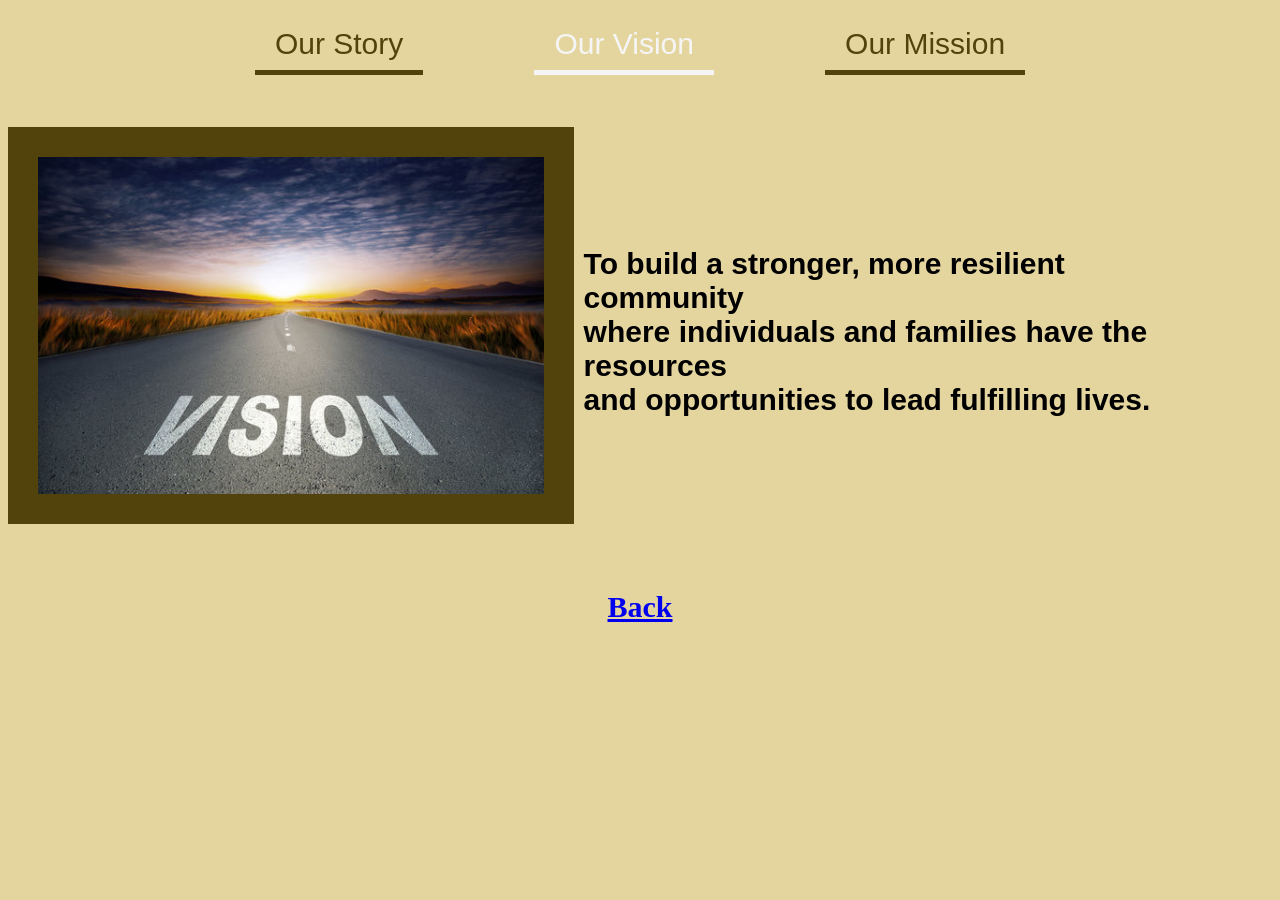
<file: OurVision.html>
<!DOCTYPE html>
<html>
    <head>
        <title>Charity Webiste</title><!--Title of Website-->
    </head>
    <style>
/* change font size and color*/
.font a {
    font-size: 30px;
    color: #52420c;
    text-decoration: none; 
    font-family: sans-serif;
}

/* change font size */
h1 {
    font-size: 70px;
}
/* change font size */
.font-size {
    font-size: 30px;
}
/* Make text float right of images */
.text {
    font-size: 30px;
    padding-right: 70px;
    padding-top: 1%;
    float: right;
    font-family: sans-serif;
}
/* add cointainer */
.container {
    display: flex;
    align-items: center;
    justify-content: center;
}
/* make a text bold */
p {
    font-weight: 600;
}

/* create border and change size */
img {
    border: 30px solid #52420c;
    width: 40%;
    display: block;
    margin-left: auto;
    margin-right: auto;
}

.menu {
    text-align: center;
    padding: 10px;
    font-size: 40px;
    font-family: Arial;
    color: #52420c;
  }

.menu a {
    margin: 0 50px;
    padding: 10px 20px;
    text-decoration: none;
    border-bottom: 5px solid;
    color: #52420c;
  }

.menu a:hover {
    background-color: white;
    color: #52420c !important;
    border-bottom: 5px solid #52420c !important;
    box-shadow: 0 15px 20px 0 rgba(0,0,0,0.24),0 17px 50px 0 rgba(0,0,0,0.19);
}

.menu a.active {
    color: whitesmoke;
    border-bottom: 5px solid whitesmoke;
    font-size: 60px;
}


    </style>
    <body bgcolor="#e4d59f"><!--Change bgcolor-->
        <!--To create top navigation using style css-->
        <div class="menu">
            <a class="menu1" href="OurStory.html" style="font-size: 30px;">Our Story</a></th>
            <a class="active" href="OurVision.html" style="font-size: 30px;">Our Vision</a></th>
            <a href="Goals.html" style="font-size: 30px;">Our Mission</a></th> 
        </div>
        <br><br><br><!--break line-->
        <!--to display image and text-->
        <div class="container">
            <img src="vision.jpg" alt="vision">

            <p class="text" style="padding-left: 10px;">To build a stronger, more resilient community<br>
                where individuals and families have the resources<br>
                and opportunities to lead fulfilling lives.</p>

        </div>
        </div>
        <br><br><!--Break Line-->
        <!--text to show button for back to about us mainpage-->
        <p align="center" class="font-size"><a href="AboutUs.html">Back</a></p>
        <br><br><br><br>
    </body>
</html>
</file>
<file: style.css>
body {
    font-family: Arial, sans-serif;
    background-color: #e4d59f;
    margin: 0;
    padding: 0;
  }

.backtoschool {
    background-image: url('backtoschool.jpeg'); /* Add your image URL */
    background-size: cover;
    background-position: center;
    border-radius: 8px;
    text-align: center;
    padding: 100px 20px;
    text-shadow: 0 0 3px #FF0000;
}
.education {
    background-image: url('education.jpg'); /* Add your image URL */
    background-size: cover;
    background-position: center;
    border-radius: 8px;
    text-align: center;
    padding: 100px 20px;
    text-shadow: 0 0 3px #FF0000;
}
.water {
    background-image: url('water.jpg'); /* Add your image URL */
    background-size: cover;
    background-position: center;
    border-radius: 8px;
    text-align: center;
    padding: 100px 20px;
    text-shadow: 0 0 3px #FF0000;
}
.center {
    text-align: center;
    }
/* change font size and color*/
.font a{
    font-size: 30px;
    color: #52420c;
    text-decoration: none; 
}
/* create border and change size */
img {
    border: 30px solid #52420c;
    width: 50%;
    display: block;
    margin-left: auto;
    margin-right: auto;
}
/* change font size */
h1 {
    font-size: 70px;
}
/* change font size */
.font-size {
    font-size: 30px;
}

/* make text bold */
p {
    font-weight: 600;
}

/* Add a background color to the top navigation */
.topnav {
    background-color: #e4d59f;
    overflow: hidden;
}

/* Style the links inside the navigation bar */
.topnav a {
    float: left;
    display: block;
    color: #52420c;
    text-align: center;
    padding: 25px 185px;
    text-decoration: none;
    font-size: 25px;
    border-bottom: 3px solid transparent;
    border-bottom: 5px solid;
    font-weight: 600;
}

.topnav a:hover {
    border-bottom: 5px solid white;
    color: white;
}

.topnav a.active {
    border-bottom: 5px solid white;
    color: white;
}
.header1  {
    background-color: #ffffff;
    padding: 2px;
    text-align: center;
    border: none;
}

.header1 img {
    width: 100%;
    max-width: 1200px;
    height: auto;
    border: none; /* Removes any border from the image */
}

img {
    border: none; /* Ensures all images have no border */
}

  .footer{
	position: fixed;
	left: 0;
	bottom: 0;
	width: 100%;
	background-color:green;
	color: white;
	text-align: center;
	padding:10px 0;
	}
.footer td{
		text-align:center;
		width:50%;
		}
</file>
